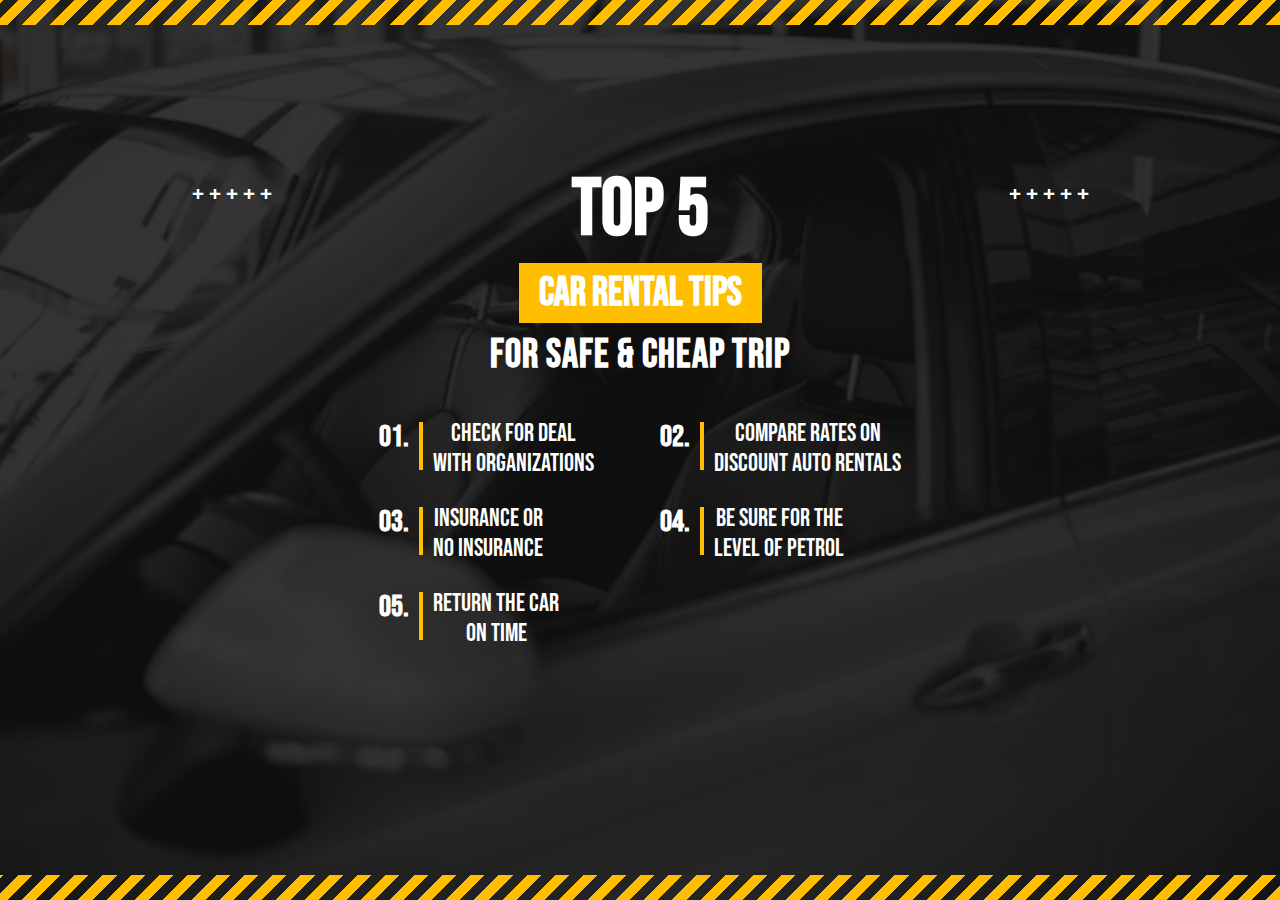
<file: Car-huda/Car/index.html>
<!DOCTYPE html>
<html lang="en">
<head>
  <meta charset="UTF-8" />
  <meta name="viewport" content="width=device-width, initial-scale=1.0" />
  <title>Car Rental Tips</title>
  <link rel="stylesheet" href="style.css" />
  <link href="https://fonts.googleapis.com/css2?family=Bebas+Neue&display=swap" rel="stylesheet">
</head>
<body>
  <div class="background-overlay">
    <div class="stripes top-stripes"></div>

    <div class="container">
      <h1 class="main-title"><span class="right">+ + + + +</span>TOP 5<span class="left">+ + + + +</span></h1>
      
      <div class="subtitle">CAR RENTAL TIPS</div>
      <p class="tagline">FOR SAFE & CHEAP TRIP</p>

      <div class="tips-container">
        <div class="tip-box">
          <span class="tip-number">01.</span>
          <span class="yellow-bar"></span>
          <div class="tip-text">
            <div>CHECK FOR DEAL</div>
            <div>WITH ORGANIZATIONS</div>
          </div>
          
        </div>
        

        <div class="tip-box">
          <span class="tip-number">02.</span>
          <span class="yellow-bar"></span>
          <div class="tip-text">
            <div>COMPARE RATES ON</div>
            <div>DISCOUNT AUTO RENTALS</div>
          </div>
        </div>

        <div class="tip-box">
          <span class="tip-number">03.</span>
          <span class="yellow-bar"></span>
          <div class="tip-text">
            <div>INSURANCE OR</div>
            <div>NO INSURANCE</div>
          </div>
        </div>

        <div class="tip-box">
          <span class="tip-number">04.</span>
          <span class="yellow-bar"></span>
          <div class="tip-text">
            <div>BE SURE FOR THE</div>
            <div>LEVEL OF PETROL</div>
          </div>
        </div>

        <div class="tip-box">
          <span class="tip-number">05.</span>
          <span class="yellow-bar"></span>
          <div class="tip-text">
            <div>RETURN THE CAR</div>
            <div>ON TIME</div>
          </div>
        </div>
      </div>
    </div>
    <div class="stripes bottom-stripes"></div>
  </div>
</body>
</html>
</file>
<file: Car-huda/Car/style.css>
* {
  margin: 0;
  padding: 0;
  box-sizing: border-box;
}
body, html {
  height: 100%;
  font-family: 'Bebas Neue', sans-serif;
}
.background-overlay {
  background: url('image.jpg') no-repeat center center/cover;
  position: relative;
  height: 100vh;
  width: 100%;
  color: white;
  display: flex;
  justify-content: center;
  align-items: center;
  flex-direction: column;
}

.background-overlay::before {
  content: '';
  position: absolute;
  top: 0;
  left: 0;
  width: 100%;
  height: 100%;
  background-color: rgba(17, 17, 17, 0.85);
  z-index: 1;
}
.container {
  position: relative;
  z-index: 2;
  max-width: 800px;
  padding: 20px;
  text-align: center;
  bottom: 45px;
}
.main-title {
  font-size: 80px;
  font-weight: bold;
}
.right{
    position: relative;
    right: 300px;
    font-size: 30px;
    font-weight: lighter;
    bottom: 30px;
}
.left{
    position: relative;
    left: 300px;
    font-size: 30px;
    font-weight: lighter;
    bottom: 30px;
}
.subtitle {
  background: rgb(255,191,0);
  color: white;
  display: inline-block;
  padding: 6px 20px;
  margin-top: 5px;
  font-weight: bold;
  font-size: 40px;
}
.tagline {
  margin-top: 8px;
  font-size: 40px;
  font-weight: bold;
  color: white;
  letter-spacing: 1px;
}
.tips-container {
  display: grid;
  grid-template-columns: repeat(2, 1fr);
  gap: 25px 40px;
  max-width: 700px;
  margin: 40px auto 0;
}
.tip-box {
  display: flex;
  align-items: flex-start;
  font-size: 16px;
}
.tip-number {
  font-size: 30px;
  font-weight: bold;
  margin-right: 10px;
  color: white;
}
.yellow-bar {
  width: 4px;
  height: 80%;
  background-color:rgb(255,191,0);
  margin-right: 10px;
  margin-top: 3px;
}
.tip-text {
  font-size: 25px;
  line-height: 1.2;
  text-transform: uppercase;
  color: white;
}
.stripes {
  width: 100%;
  height: 25px;
  background-image: repeating-linear-gradient(
    -45deg,
     rgb(255,191,0),
     rgb(255,191,0) 10px,
    transparent 10px,
    transparent 20px
  );
  position: absolute;
  z-index: 2;
}
.top-stripes {
  top: 0;
  line-height: 50%;
}
.bottom-stripes {
  bottom: 0;
}
@media (max-width: 768px) {
  .main-title {
    font-size: 50px;
  }
 .subtitle {
    font-size: 30px;
    padding: 5px 15px;
    }
 .tagline {
    font-size: 25px;
    }
  .tips-container {
    grid-template-columns: 1fr;
    gap: 20px;
   }
  .tip-box {
    font-size: 14px;
  }

  .tip-number {
    font-size: 24px;
  }

  .tip-text {
    font-size: 20px;
  }
}
</file>
